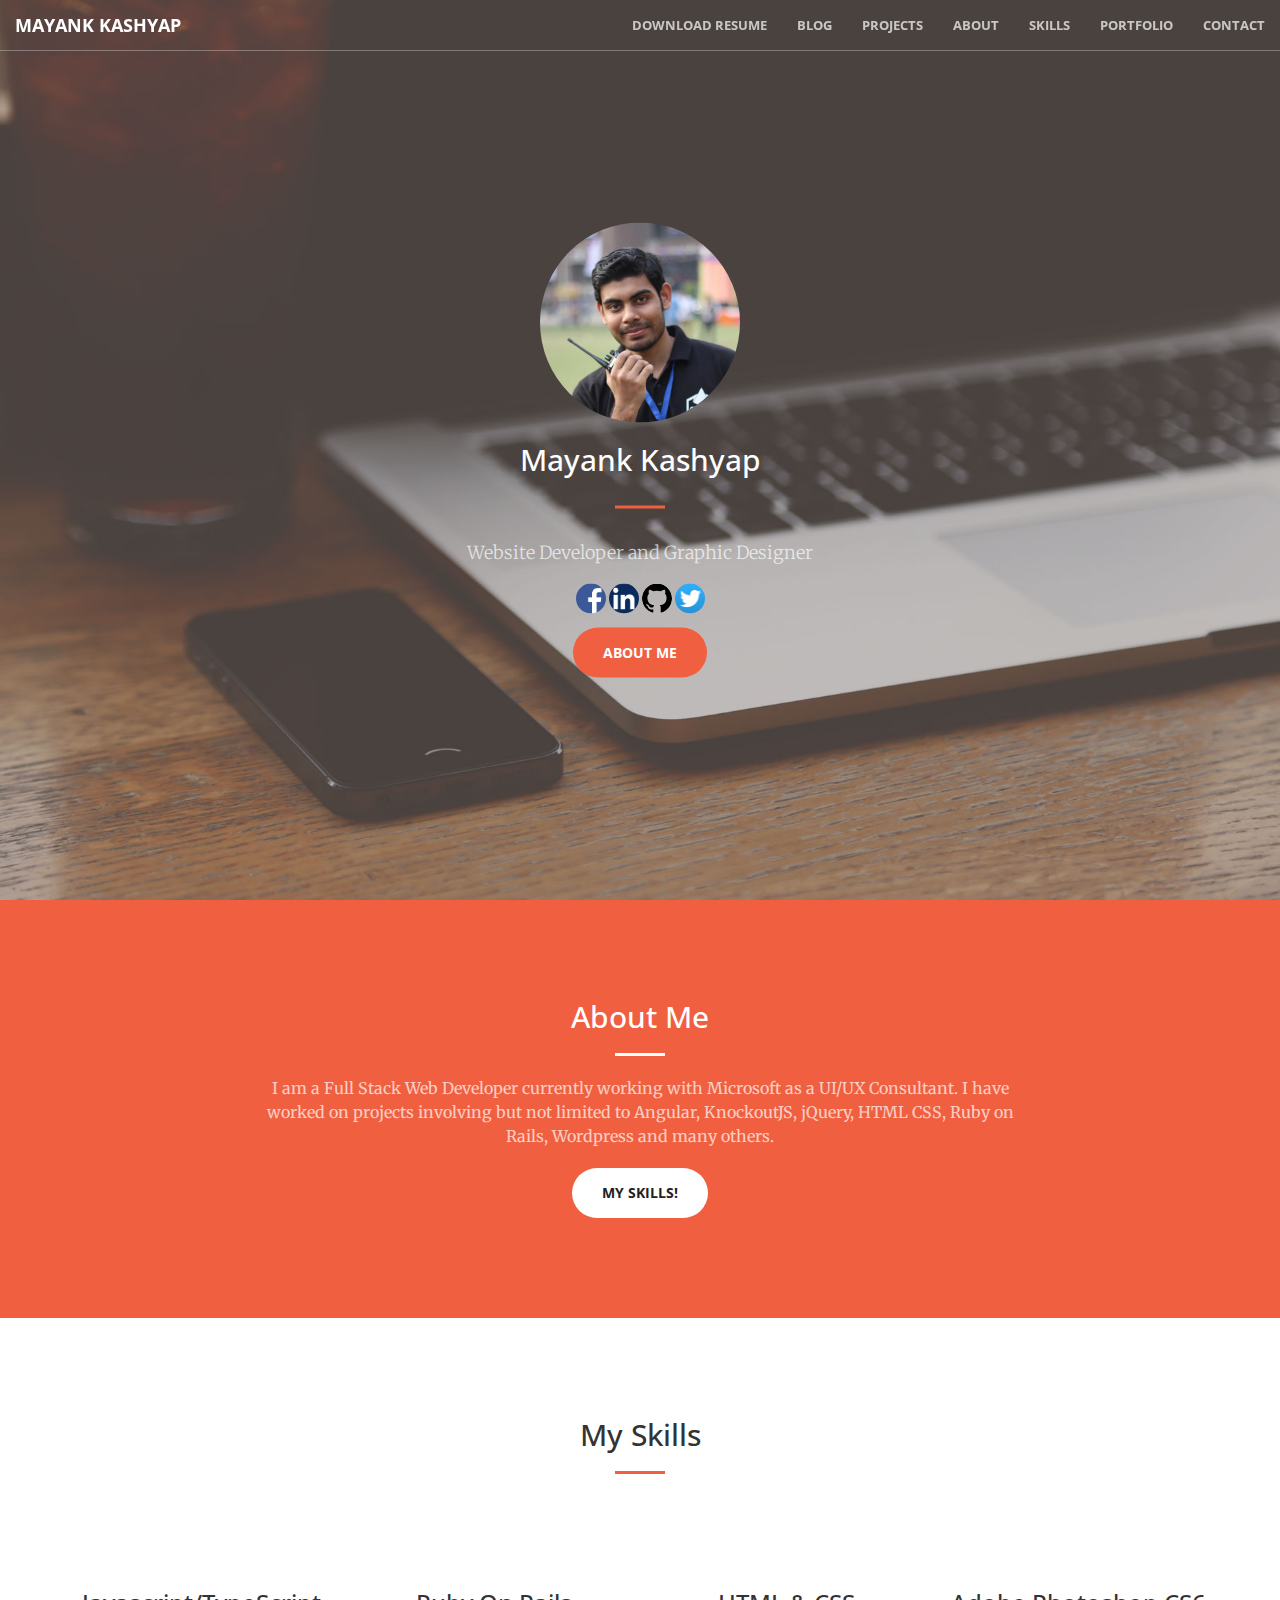
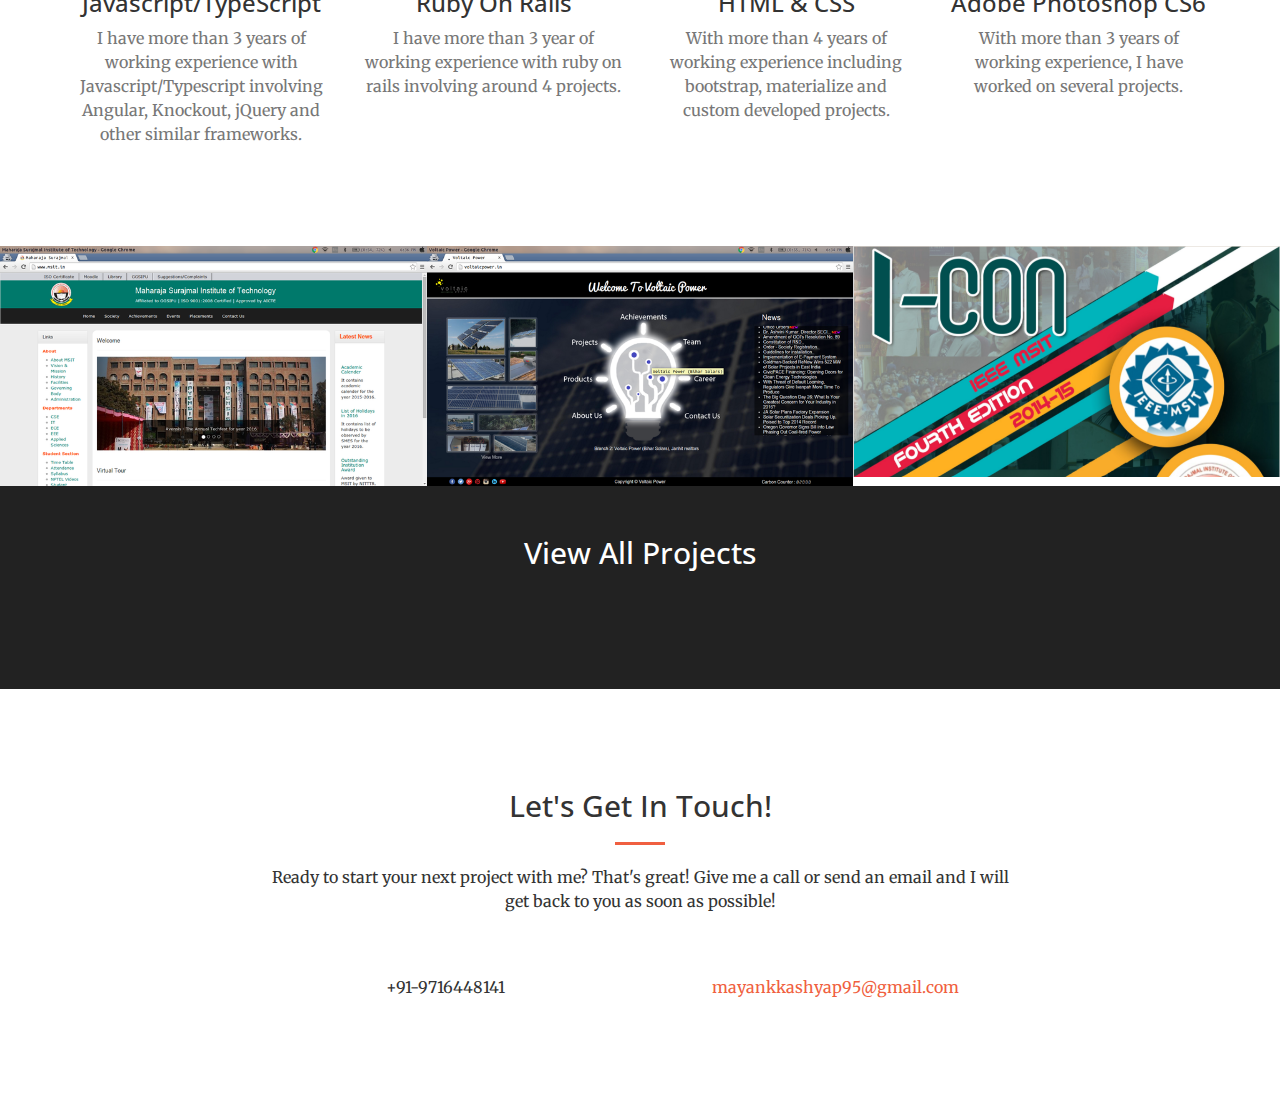
<file: index.html>
<!DOCTYPE html>
<html lang="en">

<head>

    <meta charset="utf-8">
    <meta http-equiv="X-UA-Compatible" content="IE=edge">
    <meta name="viewport" content="width=device-width, initial-scale=1">
    <meta name="description" content="Official website of Mayank Kashyap. Mayank Kashyap is website designer and developer and graphic designer expertise in ruby on rails website development. Mayank Kashyap has worked on many projects involving expertise of Mayank Kashyap.">
    <meta name="keywords" content="mayank, kashyap, mayankkashyap, mayank kashyap, website developer, website designer, graphic designer, ruby on rails, rails, ruby, wordpress, photoshop cs6">
    <meta name="author" content="Mayank Kashyap">

    <title>Mayank Kashyap | Web Designer & Developer</title>

    <!-- Bootstrap Core CSS -->
    <!-- <link rel="stylesheet" href="css/bootstrap.min.css" type="text/css"> -->
    <!-- Latest compiled and minified CSS -->
    <link rel="stylesheet" href="https://maxcdn.bootstrapcdn.com/bootstrap/3.3.5/css/bootstrap.min.css">
    <link rel="icon" href="img/me1.jpg" type="image/gif" sizes="16x16">

    <!-- Custom Fonts -->
    <link href='http://fonts.googleapis.com/css?family=Open+Sans:300italic,400italic,600italic,700italic,800italic,400,300,600,700,800' rel='stylesheet' type='text/css'>
    <link href='http://fonts.googleapis.com/css?family=Merriweather:400,300,300italic,400italic,700,700italic,900,900italic' rel='stylesheet' type='text/css'>
    <!-- <link rel="stylesheet" href="font-awesome/css/font-awesome.min.css" type="text/css"> -->
    <link rel="stylesheet" href="https://maxcdn.bootstrapcdn.com/font-awesome/4.4.0/css/font-awesome.min.css">

    <!-- Plugin CSS -->
    <link rel="stylesheet" href="css/animate.min.css" type="text/css">

    <!-- Custom CSS -->
    <link rel="stylesheet" href="css/creative.css" type="text/css">

    <!-- HTML5 Shim and Respond.js IE8 support of HTML5 elements and media queries -->
    <!-- WARNING: Respond.js doesn't work if you view the page via file:// -->
    <!--[if lt IE 9]>
        <script src="https://oss.maxcdn.com/libs/html5shiv/3.7.0/html5shiv.js"></script>
        <script src="https://oss.maxcdn.com/libs/respond.js/1.4.2/respond.min.js"></script>
    <![endif]-->
    <script>
  (function(i,s,o,g,r,a,m){i['GoogleAnalyticsObject']=r;i[r]=i[r]||function(){
  (i[r].q=i[r].q||[]).push(arguments)},i[r].l=1*new Date();a=s.createElement(o),
  m=s.getElementsByTagName(o)[0];a.async=1;a.src=g;m.parentNode.insertBefore(a,m)
  })(window,document,'script','//www.google-analytics.com/analytics.js','ga');

  ga('create', 'UA-66862038-1', 'auto');
  ga('send', 'pageview');

</script>
</head>

<body id="page-top">

    <nav id="mainNav" class="navbar navbar-default navbar-fixed-top">
        <div class="container-fluid">
            <!-- Brand and toggle get grouped for better mobile display -->
            <div class="navbar-header">
                <button type="button" class="navbar-toggle collapsed" data-toggle="collapse" data-target="#bs-example-navbar-collapse-1">
                    <span class="sr-only">Toggle navigation</span>
                    <span class="icon-bar"></span>
                    <span class="icon-bar"></span>
                    <span class="icon-bar"></span>
                </button>
                <a class="navbar-brand page-scroll" href="#page-top">Mayank Kashyap</a>
            </div>

            <!-- Collect the nav links, forms, and other content for toggling -->
            <div class="collapse navbar-collapse" id="bs-example-navbar-collapse-1">
                <ul class="nav navbar-nav navbar-right">
                    <li>
                        <a class="page-scroll" href="/cv.pdf">Download Resume</a>
                    </li>
                    <li>
                        <a class="page-scroll" href="http://blog.mayankkashyap.com">Blog</a>
                    </li>
                    <li>
                        <a class="page-scroll" href="projects.html">Projects</a>
                    </li>
                    <li>
                        <a class="page-scroll" href="#about">About</a>
                    </li>
                    <li>
                        <a class="page-scroll" href="#services">Skills</a>
                    </li>
                    <li>
                        <a class="page-scroll" href="#portfolio">Portfolio</a>
                    </li>
                    <li>
                        <a class="page-scroll" href="#contact">Contact</a>
                    </li>
                </ul>
            </div>
            <!-- /.navbar-collapse -->
        </div>
        <!-- /.container-fluid -->
    </nav>

    <header>
        <div class="header-content">
            <div class="header-content-inner">
                <img style="border-radius:100%;" height="200" width="200"  src="img/Mayank Kashyap 2.jpg" alt="Mayank Kashyap">
                <h2>Mayank Kashyap</h2>
                <hr>
                <p style="margin-bottom:1em;">Website Developer and Graphic Designer</p>
                <div style="margin-bottom:1em;">
                    <a href="http://www.facebook.com/kspmayank"><img style="border-radius:100%;" height="30" width="30"  src="img/social/fb.png">
                    <a href="https://in.linkedin.com/pub/mayank-kashyap/25/b84/5aa"><img style="border-radius:100%;" height="30" width="30"  src="img/social/linkedin.png">
                    <a href="http://www.github.com/kspmayank"><img style="border-radius:100%;" height="30" width="30"  src="img/social/github.svg">
                    <a href="http://www.twitter.com/kspmayank"><img style="border-radius:100%;" height="30" width="30"  src="img/social/twitter.png">
                </div>
                <a href="#about" class="btn btn-primary btn-xl page-scroll">About Me</a>
            </div>
        </div>
    </header>

    <section class="bg-primary" id="about">
        <div class="container">
            <div class="row">
                <div class="col-lg-8 col-lg-offset-2 text-center">
                    <h2 class="section-heading">About Me</h2>
                    <hr class="light">
                    <p class="text-faded">I am a Full Stack Web Developer currently working with Microsoft as a UI/UX Consultant. I have worked on projects involving but not limited to Angular, KnockoutJS, jQuery, HTML CSS, Ruby on Rails, Wordpress and many others.</p>
                    <a href="#services" class="btn btn-default btn-xl page-scroll">My Skills!</a>
                </div>
            </div>
        </div>
    </section>

    <section id="services">
        <div class="container">
            <div class="row">
                <div class="col-lg-12 text-center">
                    <h2 class="section-heading">My Skills</h2>
                    <hr class="primary">
                </div>
            </div>
        </div>
        <div class="container">
            <div class="row">
                <div class="col-lg-3 col-md-6 text-center">
                    <div class="service-box">
                        <i class="fa fa-4x fa-file-code-o wow bounceIn text-primary"></i>
                        <h3>Javascript/TypeScript</h3>
                        <p class="text-muted">I have more than 3 years of working experience with Javascript/Typescript involving Angular, Knockout, jQuery and other similar frameworks.</p>
                    </div>
                </div>
                <div class="col-lg-3 col-md-6 text-center">
                    <div class="service-box">
                        <i class="fa fa-4x fa-diamond wow bounceIn text-primary"></i>
                        <h3>Ruby On Rails</h3>
                        <p class="text-muted">I have more than 3 year of working experience with ruby on rails involving around 4 projects.</p>
                    </div>
                </div>
                <div class="col-lg-3 col-md-6 text-center">
                    <div class="service-box">
                        <i class="fa fa-4x fa-html5 wow bounceIn text-primary" data-wow-delay=".1s"></i>
                        <h3>HTML & CSS</h3>
                        <p class="text-muted">With more than 4 years of working experience including bootstrap, materialize and custom developed projects.</p>
                    </div>
                </div>
                <div class="col-lg-3 col-md-6 text-center">
                    <div class="service-box">
                        <i class="fa fa-4x fa-picture-o wow bounceIn text-primary" data-wow-delay=".3s"></i>
                        <h3>Adobe Photoshop CS6</h3>
                        <p class="text-muted">With more than 3 years of working experience, I have worked on several projects.</p>
                    </div>
                </div>
            </div>
        </div>
    </section>

    <section class="no-padding" id="portfolio">
        <div class="container-fluid">
            <div class="row no-gutter">
                <div class="col-lg-4 col-sm-6">
                    <a href="projects.html#msit" class="portfolio-box">
                        <img src="img/portfolio/msit_mayank.png" class="img-responsive" style="object-fit: fill;" alt="">
                        <div class="portfolio-box-caption">
                            <div class="portfolio-box-caption-content">
                                <div class="project-category text-faded">
                                    Ruby On Rails
                                </div>
                                <div class="project-name">
                                    MSIT, New Delhi
                                </div>
                            </div>
                        </div>
                    </a>
                </div>
                <div class="col-lg-4 col-sm-6">
                    <a href="projects.html#voltaic" class="portfolio-box">
                        <img height="" src="img/portfolio/voltaic_mayank.png" class="img-responsive" alt="">
                        <div class="portfolio-box-caption">
                            <div class="portfolio-box-caption-content">
                                <div class="project-category text-faded">
                                    Bootstrap &amp; jQuery
                                </div>
                                <div class="project-name">
                                    Voltaic Power
                                </div>
                            </div>
                        </div>
                    </a>
                </div>
                <div class="col-lg-4 col-sm-6">
                    <a href="projects.html#icon" class="portfolio-box">
                        <img src="img/portfolio/icon.png" class="img-responsive" alt="">
                        <div class="portfolio-box-caption">
                            <div class="portfolio-box-caption-content">
                                <div class="project-category text-faded">
                                    Photoshop CS6
                                </div>
                                <div class="project-name">
                                    Icon Annual Magazine
                                </div>
                            </div>
                        </div>
                    </a>
                </div>

            </div>
        </div>
    </section>

    <aside class="bg-dark">
        <div class="container text-center">
            <div class="call-to-action">
                <h2>View All Projects</h2>
                <a href="projects.html" class="btn btn-default btn-xl wow tada">Projects ></a>
            </div>
        </div>
    </aside>

    <section id="contact">
        <div class="container">
            <div class="row">
                <div class="col-lg-8 col-lg-offset-2 text-center">
                    <h2 class="section-heading">Let's Get In Touch!</h2>
                    <hr class="primary">
                    <p>Ready to start your next project with me? That's great! Give me a call or send an email and I will get back to you as soon as possible!</p>
                </div>
                <div class="col-lg-4 col-lg-offset-2 text-center">
                    <i class="fa fa-phone fa-3x wow bounceIn"></i>
                    <p>+91-9716448141</p>
                </div>
                <div class="col-lg-4 text-center">
                    <i class="fa fa-envelope-o fa-3x wow bounceIn" data-wow-delay=".1s"></i>
                    <p><a href="mailto:mayankkashyap95@gmail.com">mayankkashyap95@gmail.com</a></p>
                </div>
            </div>
        </div>
    </section>

    <!-- jQuery -->
    <script src="js/jquery.js"></script>

    <!-- Bootstrap Core JavaScript -->
    <script src="js/bootstrap.min.js"></script>

    <!-- Plugin JavaScript -->
    <script src="js/jquery.easing.min.js"></script>
    <script src="js/jquery.fittext.js"></script>
    <script src="js/wow.min.js"></script>

    <!-- Custom Theme JavaScript -->
    <script src="js/creative.js"></script>

</body>

</html>
</file>
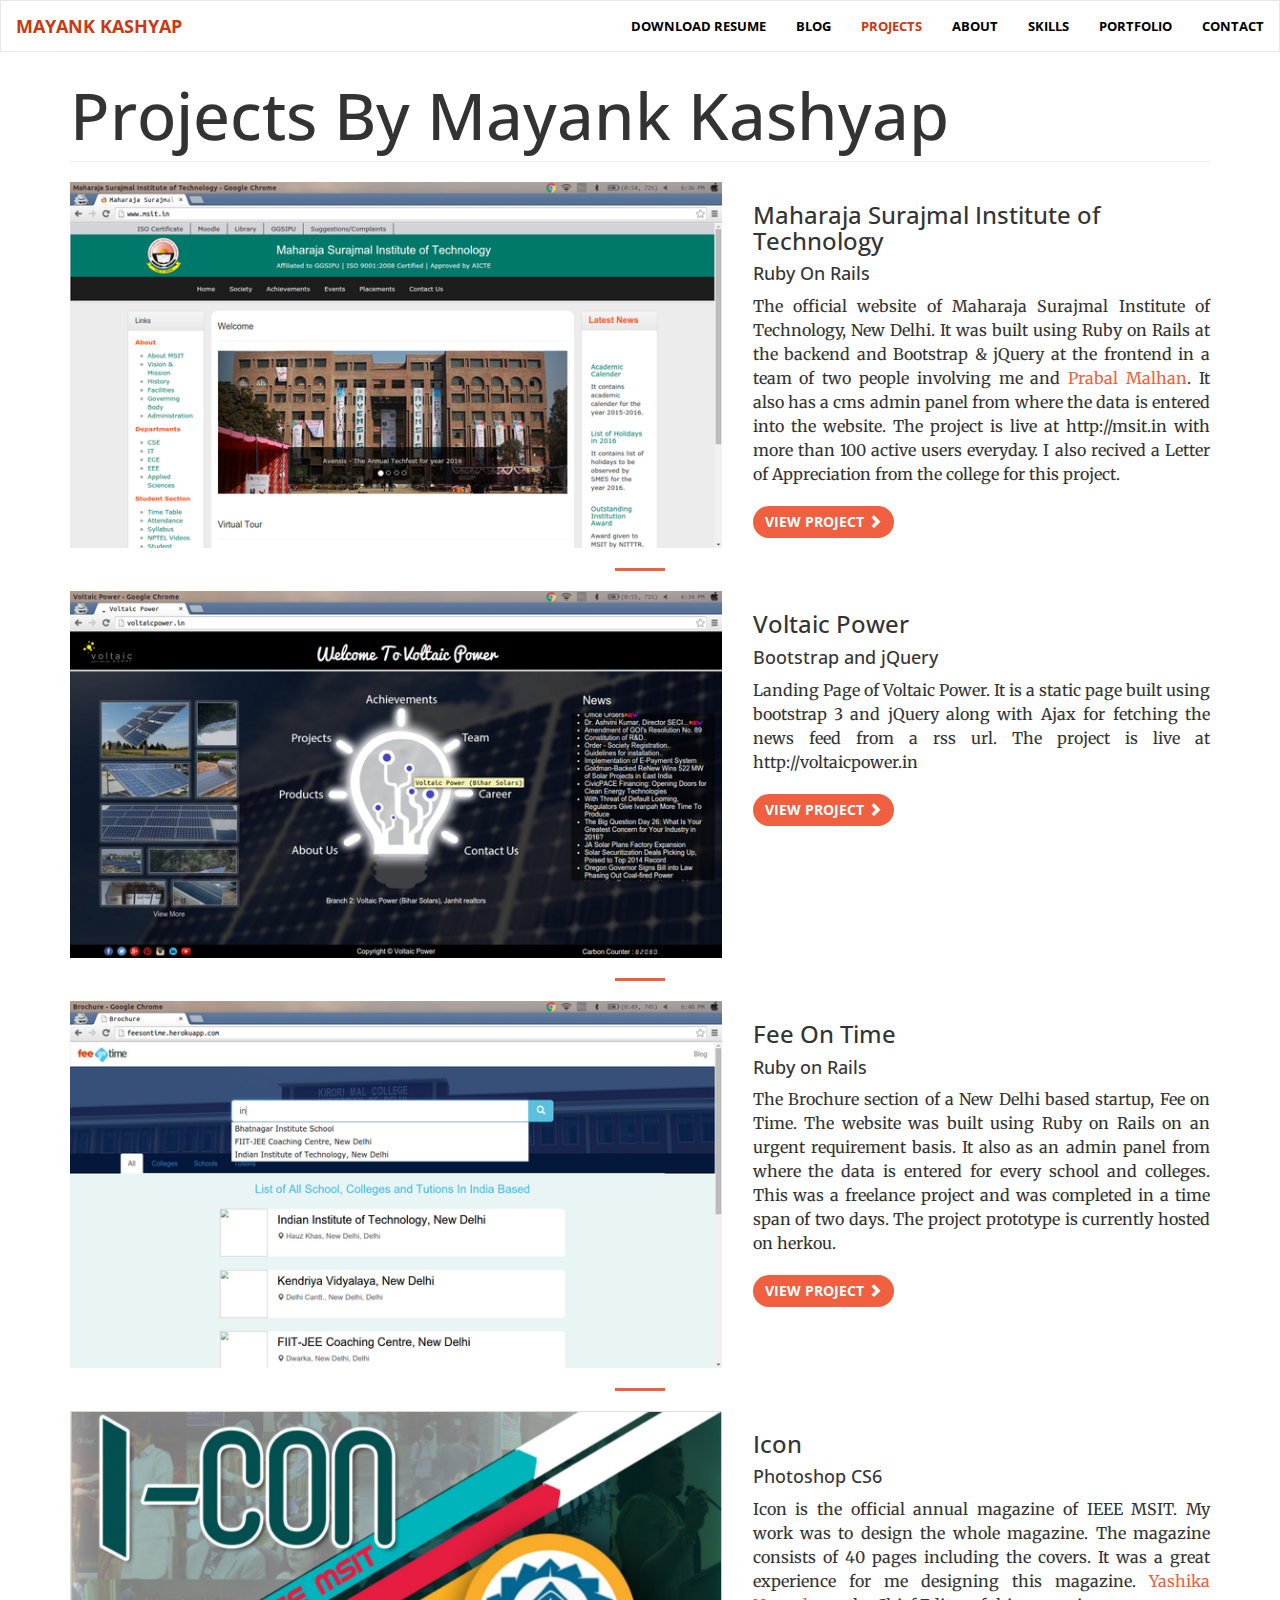
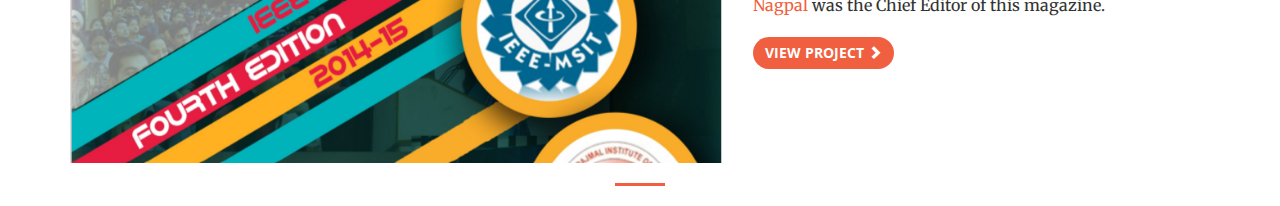
<file: projects.html>
<!DOCTYPE html>
<html lang="en">

<head>

    <meta charset="utf-8">
    <meta http-equiv="X-UA-Compatible" content="IE=edge">
    <meta name="viewport" content="width=device-width, initial-scale=1">
    <meta name="description" content="Official website of Mayank Kashyap. Mayank Kashyap is website designer and developer and graphic designer expertise in ruby on rails website development. Mayank Kashyap has worked on many projects involving expertise of Mayank Kashyap.">
    <meta name="keywords" content="mayank, kashyap, mayankkashyap, mayank kashyap, website developer, website designer, graphic designer, ruby on rails, rails, ruby, wordpress, photoshop cs6">
    <meta name="author" content="Mayank Kashyap">

    <title>Mayank Kashyap | Web Designer &amp; Developer</title>

    <!-- Bootstrap Core CSS -->
    <!-- <link rel="stylesheet" href="css/bootstrap.min.css" type="text/css"> -->
    <!-- Latest compiled and minified CSS -->
    <link rel="stylesheet" href="https://maxcdn.bootstrapcdn.com/bootstrap/3.3.5/css/bootstrap.min.css">
    <link rel="icon" href="img/me1.jpg" type="image/gif" sizes="16x16">


    <!-- Custom Fonts -->
    <link href='http://fonts.googleapis.com/css?family=Open+Sans:300italic,400italic,600italic,700italic,800italic,400,300,600,700,800' rel='stylesheet' type='text/css'>
    <link href='http://fonts.googleapis.com/css?family=Merriweather:400,300,300italic,400italic,700,700italic,900,900italic' rel='stylesheet' type='text/css'>
    <!-- <link rel="stylesheet" href="font-awesome/css/font-awesome.min.css" type="text/css"> -->
    <link rel="stylesheet" href="https://maxcdn.bootstrapcdn.com/font-awesome/4.4.0/css/font-awesome.min.css">

    <!-- Plugin CSS -->
    <link rel="stylesheet" href="css/animate.min.css" type="text/css">

    <!-- Custom CSS -->
    <link rel="stylesheet" href="css/creative.css" type="text/css">

    <!-- HTML5 Shim and Respond.js IE8 support of HTML5 elements and media queries -->
    <!-- WARNING: Respond.js doesn't work if you view the page via file:// -->
    <!--[if lt IE 9]>
        <script src="https://oss.maxcdn.com/libs/html5shiv/3.7.0/html5shiv.js"></script>
        <script src="https://oss.maxcdn.com/libs/respond.js/1.4.2/respond.min.js"></script>
    <![endif]-->
    <script>
  (function(i,s,o,g,r,a,m){i['GoogleAnalyticsObject']=r;i[r]=i[r]||function(){
  (i[r].q=i[r].q||[]).push(arguments)},i[r].l=1*new Date();a=s.createElement(o),
  m=s.getElementsByTagName(o)[0];a.async=1;a.src=g;m.parentNode.insertBefore(a,m)
  })(window,document,'script','//www.google-analytics.com/analytics.js','ga');

  ga('create', 'UA-66862038-1', 'auto');
  ga('send', 'pageview');

</script>
</head>

<body id="page-top">

    <nav id="oNav" class="navbar navbar-default navbar-fixed-top">
        <div class="container-fluid">
            <!-- Brand and toggle get grouped for better mobile display -->
            <div class="navbar-header">
                <button type="button" class="navbar-toggle collapsed" data-toggle="collapse" data-target="#bs-example-navbar-collapse-1">
                    <span class="sr-only">Toggle navigation</span>
                    <span class="icon-bar"></span>
                    <span class="icon-bar"></span>
                    <span class="icon-bar"></span>
                </button>
                <a class="navbar-brand page-scroll" href="index.html" style="color: #cb3812;">Mayank Kashyap</a>
            </div>

            <!-- Collect the nav links, forms, and other content for toggling -->
            <div class="collapse navbar-collapse" id="bs-example-navbar-collapse-1">
                <ul class="nav navbar-nav navbar-right">
                    <li>
                        <a class="page-scroll" href="/cv.pdf" style="color: #000;">Download Resume</a>
                    </li>
                    <li>
                        <a class="page-scroll" href="http://blog.mayankkashyap.com" style="color: #000;">Blog</a>
                    </li>
                    <li>
                        <a class="page-scroll" href="#" style="color: #cb3812;">Projects</a>
                    </li>
                    <li>
                        <a class="page-scroll" href="index.html#about" style="color: #000;">About</a>
                    </li>
                    <li>
                        <a class="page-scroll" href="index.html#services" style="color: #000;">Skills</a>
                    </li>
                    <li>
                        <a class="page-scroll" href="index.html#portfolio" style="color: #000;">Portfolio</a>
                    </li>
                    <li>
                        <a class="page-scroll" href="#contact" style="color: #000;">Contact</a>
                    </li>
                </ul>
            </div>
            <!-- /.navbar-collapse -->
        </div>
        <!-- /.container-fluid -->
    </nav>

    <style type="text/css">
    p{
        text-align: justify;
    }
    </style>


<br><br>

    <!-- Page Content -->
    <div class="container">

        <!-- Page Heading -->
        <div class="row">
            <div class="col-lg-12">
                <h1 class="page-header">Projects By Mayank Kashyap
                    <!-- <small>Secondary Text</small> -->
                </h1>
            </div>
        </div>
        <!-- /.row -->

        <!-- Project One -->
        <div class="row">
            <div class="col-md-7" id="msit">
                <!-- <a href="#"> -->
                    <img class="img-responsive" src="img/portfolio/msit_mayank.png" alt="">
                <!-- </a> -->
            </div>
            <div class="col-md-5">
                <h3>Maharaja Surajmal Institute of Technology</h3>
                <h4>Ruby On Rails</h4>
                <p>The official website of Maharaja Surajmal Institute of Technology, New Delhi. It was built using Ruby on Rails at the backend and Bootstrap &amp; jQuery at the frontend in a team of two people involving me and <a href="https://www.linkedin.com/in/prabalmalhan">Prabal Malhan</a>. It also has a cms admin panel from where the data is entered into the website. The project is live at http://msit.in with more than 100 active users everyday. I also recived a Letter of Appreciation from the college for this project.</p>
                <a class="btn btn-primary" href="http://msit.in">View Project <span class="glyphicon glyphicon-chevron-right"></span></a>
            </div>
        </div>
        <!-- /.row -->

        <hr>

        <!-- Project One -->
        <div class="row">
            <div class="col-md-7" id="voltaic">
                <!-- <a href="#"> -->
                    <img class="img-responsive" src="img/portfolio/voltaic_mayank.png" alt="">
                <!-- </a> -->
            </div>
            <div class="col-md-5">
                <h3>Voltaic Power</h3>
                <h4>Bootstrap and jQuery</h4>
                <p>Landing Page of Voltaic Power. It is a static page built using bootstrap 3 and jQuery along with Ajax for fetching the news feed from a rss url. The project is live at http://voltaicpower.in</p>
                <a class="btn btn-primary" href="http://voltaicpower.in">View Project <span class="glyphicon glyphicon-chevron-right"></span></a>
            </div>
        </div>
        <!-- /.row -->

        <hr>

        <!-- Project One -->
        <div class="row">
            <div class="col-md-7" id="feeontime">
                <!-- <a href="#"> -->
                    <img class="img-responsive" src="img/portfolio/fot_mayank.png" alt="">
                <!-- </a> -->
            </div>
            <div class="col-md-5">
                <h3>Fee On Time</h3>
                <h4>Ruby on Rails</h4>
                <p>The Brochure section of a New Delhi based startup, Fee on Time. The website was built using Ruby on Rails on an urgent requirement basis. It also as an admin panel from where the data is entered for every school and colleges. This was a freelance project and was completed in a time span of two days. The project prototype is currently hosted on herkou.</p>
                <a class="btn btn-primary" href="http://feesontime.herokuapp.com">View Project <span class="glyphicon glyphicon-chevron-right"></span></a>
            </div>
        </div>
        <!-- /.row -->

        <hr>

        <!-- Project Four -->
        <div class="row">

            <div class="col-md-7" id="icon">
                <!-- <a href="#"> -->
                    <img class="img-responsive" src="img/portfolio/icon.png" alt="">
                <!-- </a> -->
            </div>
            <div class="col-md-5">
                <h3>Icon</h3>
                <h4>Photoshop CS6</h4>
                <p>Icon is the official annual magazine of IEEE MSIT. My work was to design the whole magazine. The magazine consists of 40 pages including the covers. It was a great experience for me designing this magazine. <a href="http://www.facebook.com/yashika.nagpal.7">Yashika Nagpal</a> was the Chief Editor of this magazine.</p>
                <a class="btn btn-primary" href="https://drive.google.com/file/d/0B5TeIKthVLrxdUstbVdpWVZrVWM/view?usp=sharing">View Project <span class="glyphicon glyphicon-chevron-right"></span></a>
            </div>
        </div>
        <!-- /.row -->

        <hr>

 

        <!-- Pagination -->
        <!-- <div class="row text-center">
            <div class="col-lg-12">
                <ul class="pagination">
                    <li>
                        <a href="#">&laquo;</a>
                    </li>
                    <li class="active">
                        <a href="#">1</a>
                    </li>
                    <li>
                        <a href="#">2</a>
                    </li>
                    <li>
                        <a href="#">3</a>
                    </li>
                    <li>
                        <a href="#">4</a>
                    </li>
                    <li>
                        <a href="#">5</a>
                    </li>
                    <li>
                        <a href="#">&raquo;</a>
                    </li>
                </ul>
            </div>
        </div> -->
        <!-- /.row -->

        <!-- <hr> -->






   <!-- <section id="contact">
        <div class="container">
            <div class="row">
                <div class="col-lg-8 col-lg-offset-2 text-center">
                    <h2 class="section-heading">Let's Get In Touch!</h2>
                    <hr class="primary">
                    <p>Ready to start your next project with me? That's great! Give me a call or send an email and I will get back to you as soon as possible!</p>
                </div>
                <div class="col-lg-4 col-lg-offset-2 text-center">
                    <i class="fa fa-phone fa-3x wow bounceIn"></i>
                    <p style="text-align: center;">+91-9716448141</p>
                </div>
                <div class="col-lg-4 text-center">
                    <i class="fa fa-envelope-o fa-3x wow bounceIn" data-wow-delay=".1s"></i>
                    <p style="text-align: center;"><a href="mailto:mayankkashyap95@gmail.com">mayankkashyap95@gmail.com</a></p>
                </div>
            </div>
        </div>
    </section> -->

    <!-- jQuery -->
    <script src="js/jquery.js"></script>

    <!-- Bootstrap Core JavaScript -->
    <script src="js/bootstrap.min.js"></script>

    <!-- Plugin JavaScript -->
    <script src="js/jquery.easing.min.js"></script>
    <script src="js/jquery.fittext.js"></script>
    <script src="js/wow.min.js"></script>

    <!-- Custom Theme JavaScript -->
    <script src="js/creative.js"></script>

</body>

</html>
</file>
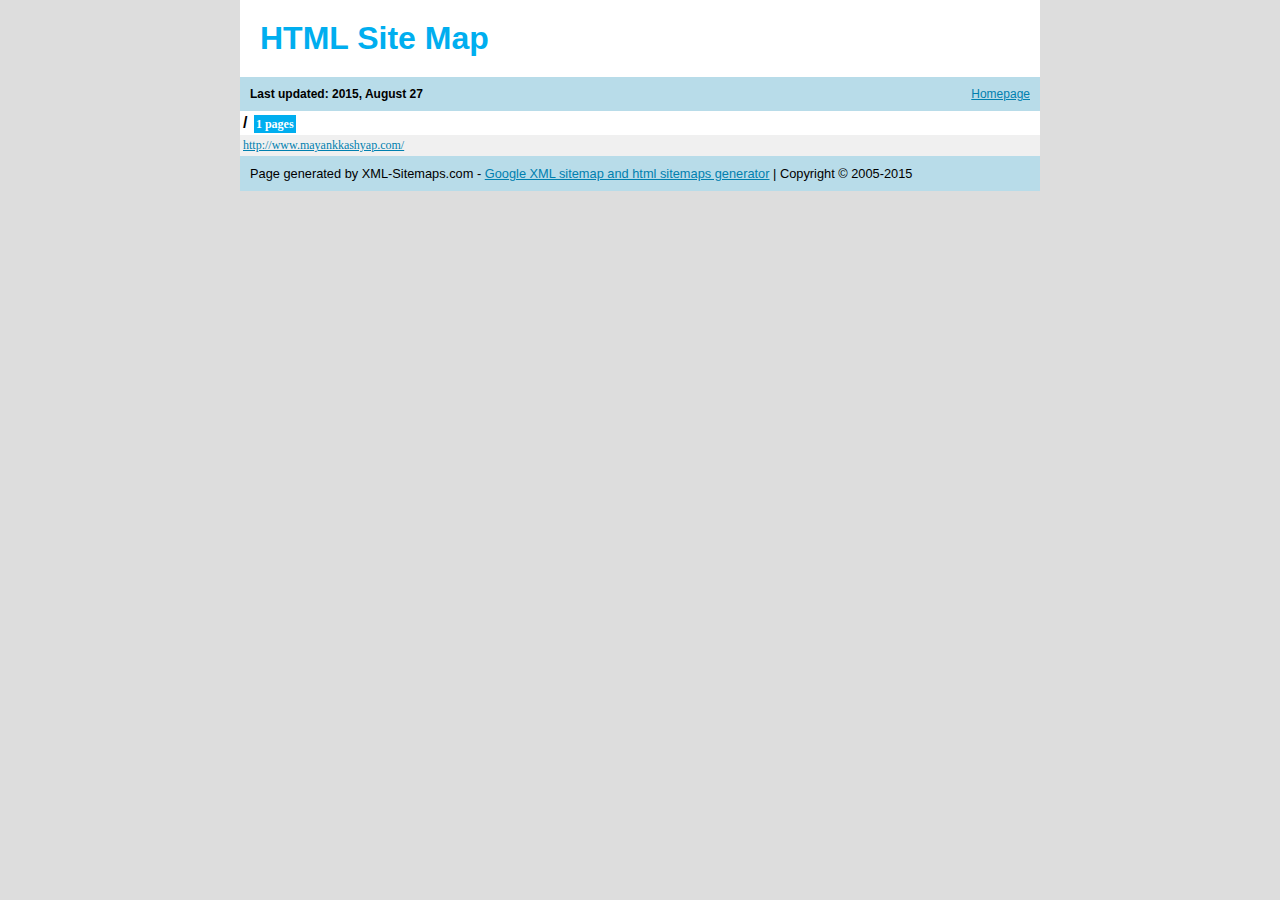
<file: sitemap.html>
<!DOCTYPE html PUBLIC "-//W3C//DTD XHTML 1.0 Transitional//EN" "http://www.w3.org/TR/xhtml1/DTD/xhtml1-transitional.dtd">
<html>
<head>
<title>Site Map  Page 1 - Generated by www.xml-sitemaps.com</title>
<meta http-equiv="Content-type" content="text/html; charset=utf-8" />
<style type="text/css">
body {
background-color: #DDD;
font: normal 80%  "Trebuchet MS", "Helvetica", sans-serif;
margin:0;
text-align:center;
}
#cont{
margin:auto;
width:800px;
text-align:left;
}
a:link,a:visited {
color: #0180AF;
text-decoration: underline;
}
a:hover {
color: #666;
}
h1 {
background-color:#fff;
padding:20px;
color:#00AEEF;
text-align:left;
font-size:32px;
margin:0px;
}
h3 {
font-size:12px;
background-color:#B8DCE9;
margin:0px;
padding:10px;
}
h3 a {
float:right;
font-weight:normal;
display:block;
}
th {
text-align:center;
background-color:#00AEEF;
color:#fff;
padding:4px;
font-weight:normal;
font-size:12px;
}
td {
font-size:12px;
padding:3px;
text-align:left;
}
tr {background: #fff}
tr:nth-child(odd) {background: #f0f0f0}
#footer {
background-color:#B8DCE9;
padding:10px;
}
.pager,.pager a {
background-color:#00AEEF;
color:#fff;
padding:3px;
}
.lhead {
background-color:#fff;
padding:3px;
font-weight:bold;
font-size:16px;
}
.lpart {
background-color:#f0f0f0;
padding:0px;
}
.lpage {
font:normal 12px verdana;
}
.lcount {
background-color:#00AEEF;
color:#fff;
padding:2px;
margin:2px;
font:bold 12px verdana;
}
a.aemphasis {
color:#009;
font-weight:bold;
}
</style>

</head>
<body>
<div id="cont">
<h1>HTML Site Map</h1>
<h3><a href="http://www.mayankkashyap.com">Homepage</a>
Last updated: 2015, August 27
</h3>


<table cellpadding="0" cellspacing="0" border="0" width="100%">

<tr valign="top">
<td class="lpart" colspan="100"><div class="lhead">/
<span class="lcount">1 pages</span></div>

<table cellpadding="0" cellspacing="0" border="0" width="100%">

<tr><td class="lpage"><a href="http://www.mayankkashyap.com/" title="http://www.mayankkashyap.com/">http://www.mayankkashyap.com/</a></td></tr>
</table>
</td>
</tr>

</table>


<!--
Please note:
You are not allowed to remove the copyright notice below.
Thank you!
www.xml-sitemaps.com
-->
<div id="footer">
Page generated by XML-Sitemaps.com - <a target="_blank" href="https://www.xml-sitemaps.com">Google XML sitemap and html sitemaps generator</a>
|
Copyright &copy; 2005-2015

</div>
</div>
</body>
</html>
</file>
<file: css/creative.css>
/*!
 * Start Bootstrap - Creative Bootstrap Theme (http://startbootstrap.com)
 * Code licensed under the Apache License v2.0.
 * For details, see http://www.apache.org/licenses/LICENSE-2.0.
 */

#oNav{
    background-color: #fff;
    border: 1px solid rgba(0, 0, 0, 0.09);
    /*margin-bottom: 10px;*/
}


html,
body {
    width: 100%;
    height: 100%;
}

body {
    font-family: Merriweather,'Helvetica Neue',Arial,sans-serif;
}

hr {
    max-width: 50px;
    border-color: #f05f40;
    border-width: 3px;
}

hr.light {
    border-color: #fff;
}

a {
    color: #f05f40;
    -webkit-transition: all .35s;
    -moz-transition: all .35s;
    transition: all .35s;
}

a:hover,
a:focus {
    color: #eb3812;
}

h1,
h2,
h3,
h4,
h5,
h6 {
    font-family: 'Open Sans','Helvetica Neue',Arial,sans-serif;
}

p {
    margin-bottom: 20px;
    font-size: 16px;
    line-height: 1.5;
}

.bg-primary {
    background-color: #f05f40;
}

.bg-dark {
    color: #fff;
    background-color: #222;
}

.text-faded {
    color: rgba(255,255,255,.7);
}

section {
    padding: 100px 0;
}

aside {
    padding: 50px 0;
}

.no-padding {
    padding: 0;
}

.navbar-default {
    border-color: rgba(34,34,34,.05);
    font-family: 'Open Sans','Helvetica Neue',Arial,sans-serif;
    background-color: #fff;
    -webkit-transition: all .35s;
    -moz-transition: all .35s;
    transition: all .35s;
}

.navbar-default .navbar-header .navbar-brand {
    text-transform: uppercase;
    font-family: 'Open Sans','Helvetica Neue',Arial,sans-serif;
    font-weight: 700;
    color: #f05f40;
}

.navbar-default .navbar-header .navbar-brand:hover,
.navbar-default .navbar-header .navbar-brand:focus {
    color: #eb3812;
}

.navbar-default .nav > li>a,
.navbar-default .nav>li>a:focus {
    text-transform: uppercase;
    font-size: 13px;
    font-weight: 700;
    color: #222;
}

.navbar-default .nav > li>a:hover,
.navbar-default .nav>li>a:focus:hover {
    color: #f05f40;
}

.navbar-default .nav > li.active>a,
.navbar-default .nav>li.active>a:focus {
    color: #f05f40!important;
    background-color: transparent;
}

.navbar-default .nav > li.active>a:hover,
.navbar-default .nav>li.active>a:focus:hover {
    background-color: transparent;
}

@media(min-width:768px) {
    .navbar-default {
        border-color: rgba(255,255,255,.3);
        background-color: transparent;
    }

    .navbar-default .navbar-header .navbar-brand {
        color: rgba(255,255,255,.7);
    }

    .navbar-default .navbar-header .navbar-brand:hover,
    .navbar-default .navbar-header .navbar-brand:focus {
        color: #fff;
    }

    .navbar-default .nav > li>a,
    .navbar-default .nav>li>a:focus {
        color: rgba(255,255,255,.7);
    }

    .navbar-default .nav > li>a:hover,
    .navbar-default .nav>li>a:focus:hover {
        color: #fff;
    }

    .navbar-default.affix {
        border-color: rgba(34,34,34,.05);
        background-color: #fff;
    }

    .navbar-default.affix .navbar-header .navbar-brand {
        font-size: 14px;
        color: #f05f40;
    }

    .navbar-default.affix .navbar-header .navbar-brand:hover,
    .navbar-default.affix .navbar-header .navbar-brand:focus {
        color: #eb3812;
    }

    .navbar-default.affix .nav > li>a,
    .navbar-default.affix .nav>li>a:focus {
        color: #222;
    }

    .navbar-default.affix .nav > li>a:hover,
    .navbar-default.affix .nav>li>a:focus:hover {
        color: #f05f40;
    }
}

header {
    position: relative;
    width: 100%;
    min-height: auto;
    text-align: center;
    color: #fff;
    background-image: url(../img/header.jpg);
    background-position: center;
    -webkit-background-size: cover;
    -moz-background-size: cover;
    background-size: cover;
    -o-background-size: cover;
}

header .header-content {
    position: relative;
    width: 100%;
    padding: 100px 15px;
    text-align: center;
}

header .header-content .header-content-inner h1 {
    margin-top: 0;
    margin-bottom: 0;
    text-transform: uppercase;
    font-weight: 700;
}

header .header-content .header-content-inner hr {
    margin: 30px auto;
}

header .header-content .header-content-inner p {
    margin-bottom: 50px;
    font-size: 16px;
    font-weight: 300;
    color: rgba(255,255,255,.7);
}

@media(min-width:768px) {
    header {
        min-height: 100%;
    }

    header .header-content {
        position: absolute;
        top: 50%;
        padding: 0 50px;
        -webkit-transform: translateY(-50%);
        -ms-transform: translateY(-50%);
        transform: translateY(-50%);
    }

    header .header-content .header-content-inner {
        margin-right: auto;
        margin-left: auto;
        max-width: 1000px;
    }

    header .header-content .header-content-inner p {
        margin-right: auto;
        margin-left: auto;
        max-width: 80%;
        font-size: 18px;
    }
}

.section-heading {
    margin-top: 0;
}

.service-box {
    margin: 50px auto 0;
    max-width: 400px;
}

@media(min-width:992px) {
    .service-box {
        margin: 20px auto 0;
    }
}

.service-box p {
    margin-bottom: 0;
}

.portfolio-box {
    display: block;
    position: relative;
    margin: 0 auto;
    max-width: 650px;
}

.portfolio-box .portfolio-box-caption {
    display: block;
    position: absolute;
    bottom: 0;
    width: 100%;
    height: 100%;
    text-align: center;
    color: #fff;
    opacity: 0;
    background: rgba(240,95,64,.9);
    -webkit-transition: all .35s;
    -moz-transition: all .35s;
    transition: all .35s;
}

.portfolio-box .portfolio-box-caption .portfolio-box-caption-content {
    position: absolute;
    top: 50%;
    width: 100%;
    text-align: center;
    transform: translateY(-50%);
}

.portfolio-box .portfolio-box-caption .portfolio-box-caption-content .project-category,
.portfolio-box .portfolio-box-caption .portfolio-box-caption-content .project-name {
    padding: 0 15px;
    font-family: 'Open Sans','Helvetica Neue',Arial,sans-serif;
}

.portfolio-box .portfolio-box-caption .portfolio-box-caption-content .project-category {
    text-transform: uppercase;
    font-size: 14px;
    font-weight: 600;
}

.portfolio-box .portfolio-box-caption .portfolio-box-caption-content .project-name {
    font-size: 18px;
}

.portfolio-box:hover .portfolio-box-caption {
    opacity: 1;
}

@media(min-width:768px) {
    .portfolio-box .portfolio-box-caption .portfolio-box-caption-content .project-category {
        font-size: 16px;
    }

    .portfolio-box .portfolio-box-caption .portfolio-box-caption-content .project-name {
        font-size: 22px;
    }
}

.call-to-action h2 {
    margin: 0 auto 20px;
}

.text-primary {
    color: #f05f40;
}

.no-gutter > [class*=col-] {
    padding-right: 0;
    padding-left: 0;
}

.btn-default {
    border-color: #fff;
    color: #222;
    background-color: #fff;
    -webkit-transition: all .35s;
    -moz-transition: all .35s;
    transition: all .35s;
}

.btn-default:hover,
.btn-default:focus,
.btn-default.focus,
.btn-default:active,
.btn-default.active,
.open > .dropdown-toggle.btn-default {
    border-color: #ededed;
    color: #222;
    background-color: #f2f2f2;
}

.btn-default:active,
.btn-default.active,
.open > .dropdown-toggle.btn-default {
    background-image: none;
}

.btn-default.disabled,
.btn-default[disabled],
fieldset[disabled] .btn-default,
.btn-default.disabled:hover,
.btn-default[disabled]:hover,
fieldset[disabled] .btn-default:hover,
.btn-default.disabled:focus,
.btn-default[disabled]:focus,
fieldset[disabled] .btn-default:focus,
.btn-default.disabled.focus,
.btn-default[disabled].focus,
fieldset[disabled] .btn-default.focus,
.btn-default.disabled:active,
.btn-default[disabled]:active,
fieldset[disabled] .btn-default:active,
.btn-default.disabled.active,
.btn-default[disabled].active,
fieldset[disabled] .btn-default.active {
    border-color: #fff;
    background-color: #fff;
}

.btn-default .badge {
    color: #fff;
    background-color: #222;
}

.btn-primary {
    border-color: #f05f40;
    color: #fff;
    background-color: #f05f40;
    -webkit-transition: all .35s;
    -moz-transition: all .35s;
    transition: all .35s;
}

.btn-primary:hover,
.btn-primary:focus,
.btn-primary.focus,
.btn-primary:active,
.btn-primary.active,
.open > .dropdown-toggle.btn-primary {
    border-color: #ed431f;
    color: #fff;
    background-color: #ee4b28;
}

.btn-primary:active,
.btn-primary.active,
.open > .dropdown-toggle.btn-primary {
    background-image: none;
}

.btn-primary.disabled,
.btn-primary[disabled],
fieldset[disabled] .btn-primary,
.btn-primary.disabled:hover,
.btn-primary[disabled]:hover,
fieldset[disabled] .btn-primary:hover,
.btn-primary.disabled:focus,
.btn-primary[disabled]:focus,
fieldset[disabled] .btn-primary:focus,
.btn-primary.disabled.focus,
.btn-primary[disabled].focus,
fieldset[disabled] .btn-primary.focus,
.btn-primary.disabled:active,
.btn-primary[disabled]:active,
fieldset[disabled] .btn-primary:active,
.btn-primary.disabled.active,
.btn-primary[disabled].active,
fieldset[disabled] .btn-primary.active {
    border-color: #f05f40;
    background-color: #f05f40;
}

.btn-primary .badge {
    color: #f05f40;
    background-color: #fff;
}

.btn {
    border: 0;
    border-radius: 300px;
    text-transform: uppercase;
    font-family: 'Open Sans','Helvetica Neue',Arial,sans-serif;
    font-weight: 700;
}

.btn-xl {
    padding: 15px 30px;
}

::-moz-selection {
    text-shadow: none;
    color: #fff;
    background: #222;
}

::selection {
    text-shadow: none;
    color: #fff;
    background: #222;
}

img::selection {
    color: #fff;
    background: 0 0;
}

img::-moz-selection {
    color: #fff;
    background: 0 0;
}

body {
    webkit-tap-highlight-color: #222;
}
</file>
